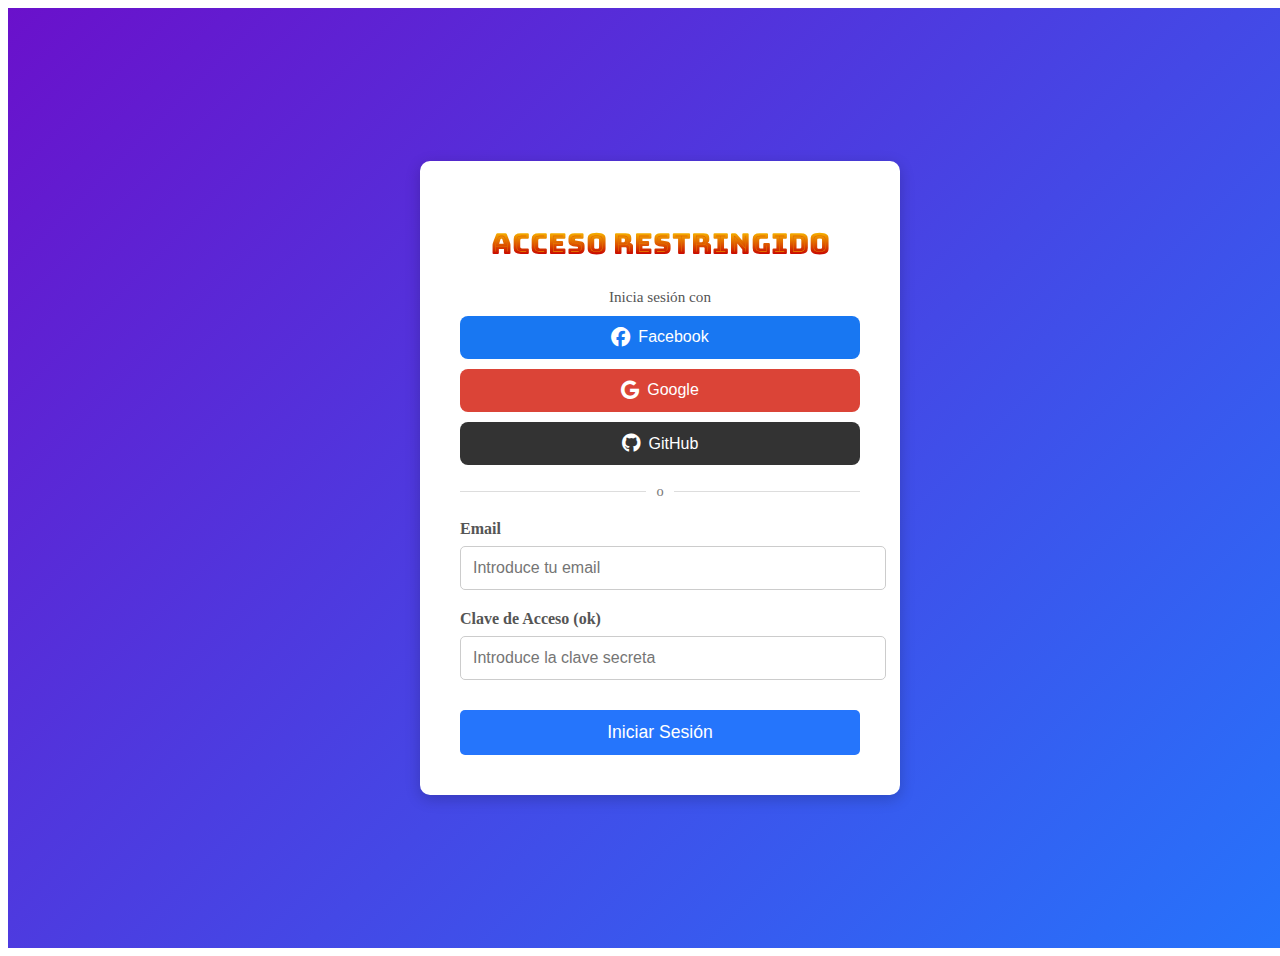
<file: index.html>
<!DOCTYPE html>
<html lang="es">
  <head>
    <meta charset="UTF-8" />
    <meta name="viewport" content="width=device-width, initial-scale=1.0" />
    <title>Acceso</title>
    <link rel="stylesheet" href="login.css" />
    <!-- ICONOS -->
    <link
      rel="stylesheet"
      href="https://cdnjs.cloudflare.com/ajax/libs/font-awesome/6.5.0/css/all.min.css"
    />
  </head>
  <body>
    <section class="login-container">
      <div class="login-box">
        <h2>Acceso Restringido</h2>

        <!-- Social Login -->
        <div class="social-login">
          <p class="social-title">Inicia sesión con</p>

          <button class="social-btn facebook">
            <i class="fab fa-facebook"></i> Facebook
          </button>

          <button class="social-btn google">
            <i class="fab fa-google"></i> Google
          </button>

          <button class="social-btn github">
            <i class="fab fa-github"></i> GitHub
          </button>

          <div class="separator">
            <span>o</span>
          </div>
        </div>

        <!-- Login Normal -->
        <form onsubmit="return validarLogin(event);">
          <div class="input-group">
            <label for="email">Email</label>
            <input
              type="email"
              id="email"
              name="email"
              placeholder="Introduce tu email"
              required
            />
          </div>

          <div class="input-group">
            <label for="password">Clave de Acceso (ok)</label>
            <input
              type="password"
              id="password"
              name="password"
              placeholder="Introduce la clave secreta"
              required
            />
          </div>

          <button type="submit" class="login-button">Iniciar Sesión</button>
        </form>
      </div>
    </section>

    <script src="login.js"></script>
  </body>
</html>
</file>
<file: login.css>
@import url("https://fonts.googleapis.com/css2?family=Bungee+Spice&display=swap");
h2 {
  font-family: "Bungee Spice", sans-serif;
  font-weight: 400;
  font-style: normal;
}
/* Contenedor principal: Centra el formulario */
.login-container {
  display: flex;
  justify-content: center;
  align-items: center;
  min-height: 100vh;
  width: 100%;
  /* Fondo atractivo para la vista de escritorio */
  background: linear-gradient(135deg, #6a11cb 0%, #2575fc 100%);
  padding: 1.25rem; /* 20px de padding */
}

/* La caja del formulario */
.login-box {
  background: white;
  padding: 2.5rem; /* 40px */
  border-radius: 0.625rem; /* 10px */
  box-shadow: 0 0.25rem 0.9375rem rgba(0, 0, 0, 0.2); /* Sombra */
  width: 100%;
  max-width: 25rem; /* 400px, el ancho máximo */
  text-align: center;
}

.login-box h2 {
  margin-bottom: 1.5625rem; /* 25px */
  color: #333;
  font-size: 1.8rem;
}

/* División para agrupar Label e Input */
.input-group {
  margin-bottom: 1.25rem; /* 20px */
  text-align: left;
}

.input-group label {
  display: block;
  margin-bottom: 0.5rem; /* 8px */
  font-weight: bold;
  color: #555;
}

.input-group input {
  width: 100%;
  padding: 0.75rem; /* 12px */
  border: 1px solid #ccc;
  border-radius: 0.3125rem; /* 5px */
  font-size: 1rem;
  transition: border-color 0.3s;
}

.input-group input:focus {
  border-color: #2575fc;
  outline: none;
}

/* Estilo del botón */
.login-button {
  width: 100%;
  padding: 0.75rem; /* 12px */
  border: none;
  border-radius: 0.3125rem; /* 5px */
  background-color: #2575fc;
  color: white;
  font-size: 1.1rem;
  cursor: pointer;
  transition: background-color 0.3s ease;
  margin-top: 0.625rem; /* 10px */
}

.login-button:hover {
  background-color: #0e63e2;
}

/* -------------------------- */
/*      BOTONES SOCIALES     */
/* -------------------------- */

.social-login {
  margin-bottom: 20px;
}

.social-title {
  font-size: 0.95rem;
  color: #555;
  margin-bottom: 10px;
}

.social-btn {
  width: 100%;
  padding: 12px;
  border-radius: 8px;
  border: none;
  color: white;
  font-size: 1rem;
  cursor: pointer;
  margin-bottom: 10px;
  display: flex;
  align-items: center;
  justify-content: center;
  gap: 8px;
  transition: 0.25s;
}

.social-btn i {
  font-size: 1.2rem;
}

/* Facebook */
.facebook {
  background: #1877f2;
}
.facebook:hover {
  background: #0d60d4;
}

/* Google */
.google {
  background: #db4437;
}
.google:hover {
  background: #b9362b;
}

/* GitHub */
.github {
  background: #333;
}
.github:hover {
  background: #000;
}

/* Separador */
.separator {
  display: flex;
  align-items: center;
  text-align: center;
  margin: 18px 0;
}

.separator span {
  flex-shrink: 0;
  padding: 0 10px;
  color: #777;
  font-size: 0.9rem;
}

.separator::before,
.separator::after {
  content: "";
  flex: 1;
  height: 1px;
  background: #ddd;
}

/* -------------------------------------- */
/* MEDIA QUERY: RESPONSIVE MÓVILES */
/* -------------------------------------- */

/* Estilos aplicados cuando la pantalla mide 600px o menos */
@media (max-width: 600px) {
  /* El contenedor principal simula una vista de aplicación */
  .login-container {
    padding: 0; /* Quita el padding exterior */
    background: #fff; /* Fondo blanco liso */
    align-items: flex-start; /* Mueve el formulario arriba */
    min-height: auto;
  }

  /* La caja del formulario se expande y pierde los adornos de tarjeta */
  .login-box {
    padding: 1.5rem; /* 24px de padding interno */
    margin-top: 2rem; /* 32px de espacio superior */
    width: 100%;
    max-width: 100%;
    box-shadow: none; /* Elimina la sombra */
    border-radius: 0; /* Elimina el borde redondeado */
    border: none;
  }

  .login-box h2 {
    font-size: 1.7rem; /* Ajuste sutil del tamaño */
    text-align: left;
  }

  .input-group input {
    padding: 1rem; /* Aumenta el padding para un mejor toque táctil (16px) */
  }
}
</file>
